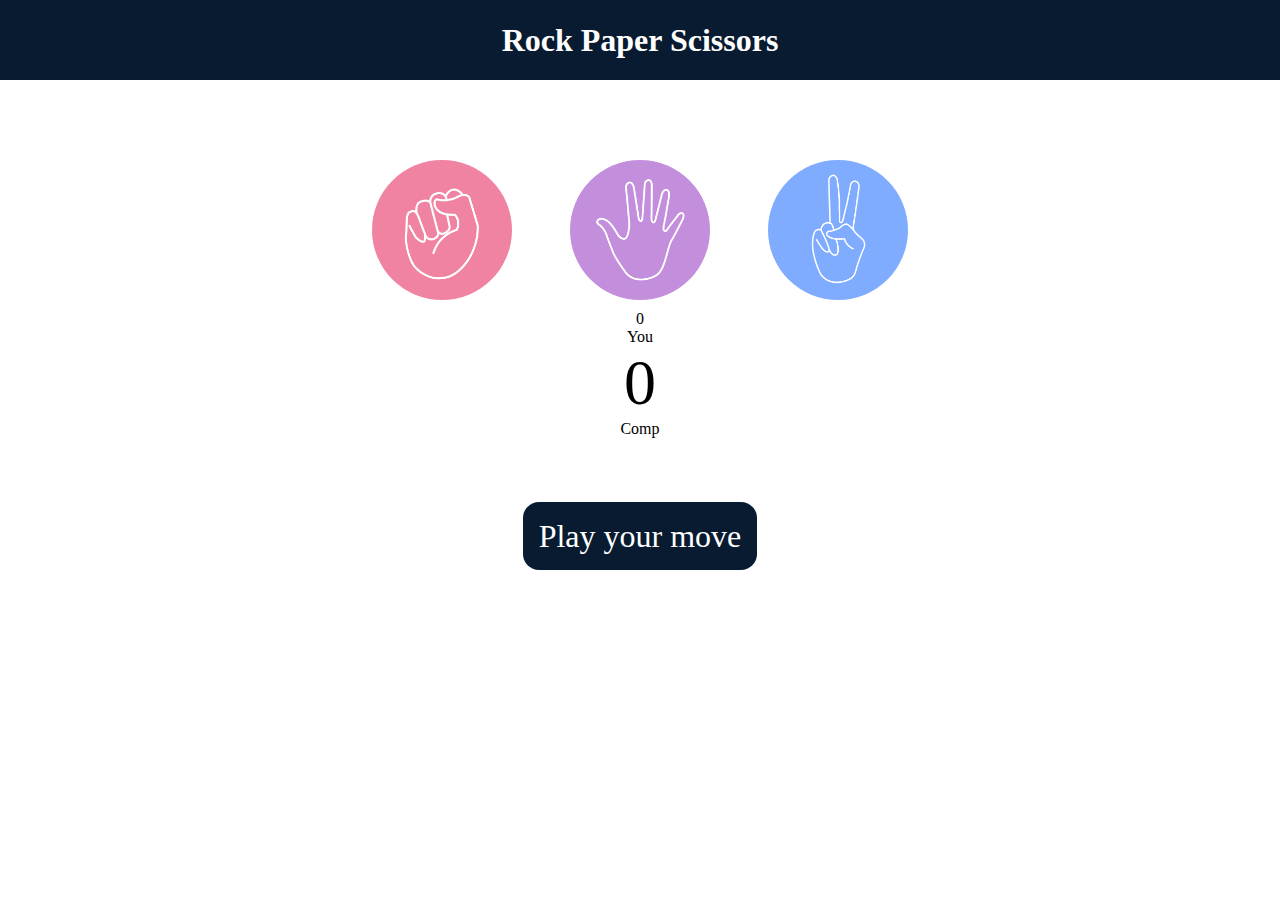
<file: index.html>
<!DOCTYPE html>
<html lang="en">
<head>
    <meta charset="UTF-8">
    <meta name="viewport" content="width=device-width, initial-scale=1.0">
    <title>Rock Paper Scissor Game</title>
    <link rel="stylesheet" href="game.css">
</head>
<body>
    <h1>Rock Paper Scissors</h1>
    <div class="choices">
        <div class="choice" id="rock">
            <img src="rock.png" alt="rock image">
        </div>
        <div class="choice" id="paper">
            <img src="paper.png" alt="rock image">
        </div>
        <div class="choice" id="scissors">
            <img src="scissors.png" alt="rock image">
        </div>
    </div>

    <div class="scor-board">
        <div class="score">
            <p id="userscore">0</p>
            <p>You</p>
        </div>
        <div class="score">
        <p id="comp-score">0</p>
        <p>Comp</p>
        </div>
    </div>

    <div class="msg-container">
        <p id=msg>Play your move</p>
    </div>
    <script src="game.js"></script>
</body>
</html>
</file>
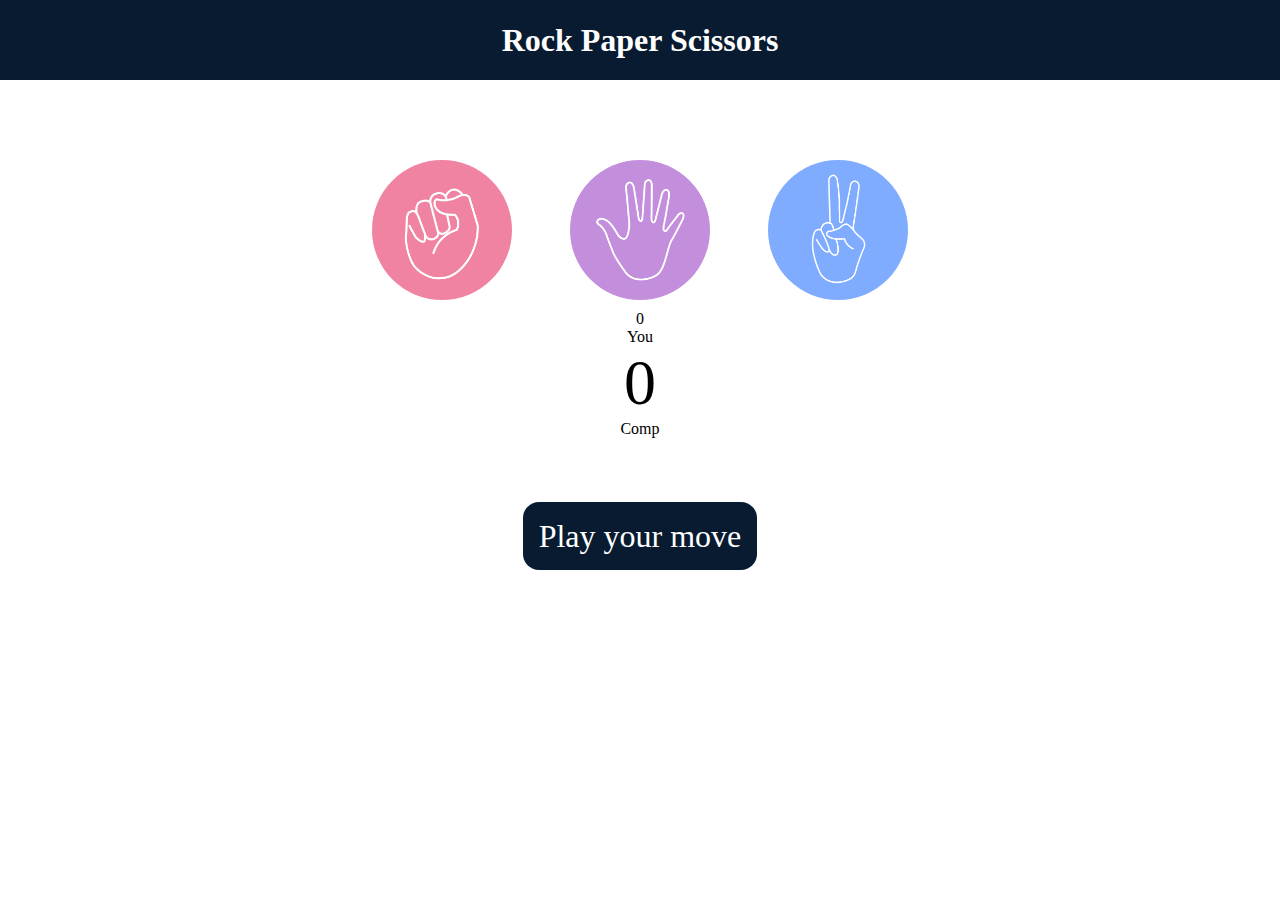
<file: game.html>
<!DOCTYPE html>
<html lang="en">
<head>
    <meta charset="UTF-8">
    <meta name="viewport" content="width=device-width, initial-scale=1.0">
    <title>Rock Paper Scissor Game</title>
    <link rel="stylesheet" href="game.css">
</head>
<body>
    <h1>Rock Paper Scissors</h1>
    <div class="choices">
        <div class="choice" id="rock">
            <img src="rock.png" alt="rock image">
        </div>
        <div class="choice" id="paper">
            <img src="paper.png" alt="rock image">
        </div>
        <div class="choice" id="scissors">
            <img src="scissors.png" alt="rock image">
        </div>
    </div>

    <div class="scor-board">
        <div class="score">
            <p id="userscore">0</p>
            <p>You</p>
        </div>
        <div class="score">
        <p id="comp-score">0</p>
        <p>Comp</p>
        </div>
    </div>

    <div class="msg-container">
        <p id=msg>Play your move</p>
    </div>
    <script src="game.js"></script>
</body>
</html>
</file>
<file: game.css>
*{
    margin:0;
    padding:0;
    text-align: center;
}
h1{
    height:5rem;
    /* width:100%; */
    color:#fff;
    /* border: black; */
    background-color:#081b31;
    line-height: 5rem;
    /* align-items: center; */
    /* text-align: center; */
}

.choice {
    height:150px;
    width:150px;
    border-radius:50%;
    /* display:flex; */
}

.choice:hover{
    opacity: 0.5;
    cursor: pointer;
    background-color: black;
}

img{
    height:140px;
    width:140px;
    object-fit: cover;
    border-radius:50%;
}

.choices{
    display:flex;
    justify-content: center;
    align-items: center;
    margin-top: 5rem;
    gap:3rem;
}

.score-board {
    display:flex;
    justify-content: center;
    align-items: center;
    font-size: 2rem;
    margin-top: 3rem;
    gap: 5rem;
}

#user-score,
#comp-score {
    font-size: 4rem;
}

.msg-container {
    margin-top: 5rem;
}
#msg {
    background-color: #081b31;
    color: #fff;
    font-size: 2rem;
    margin-top: 5rem;
    display:inline;
    border-radius: 1rem;
    padding: 1rem;
}
</file>
